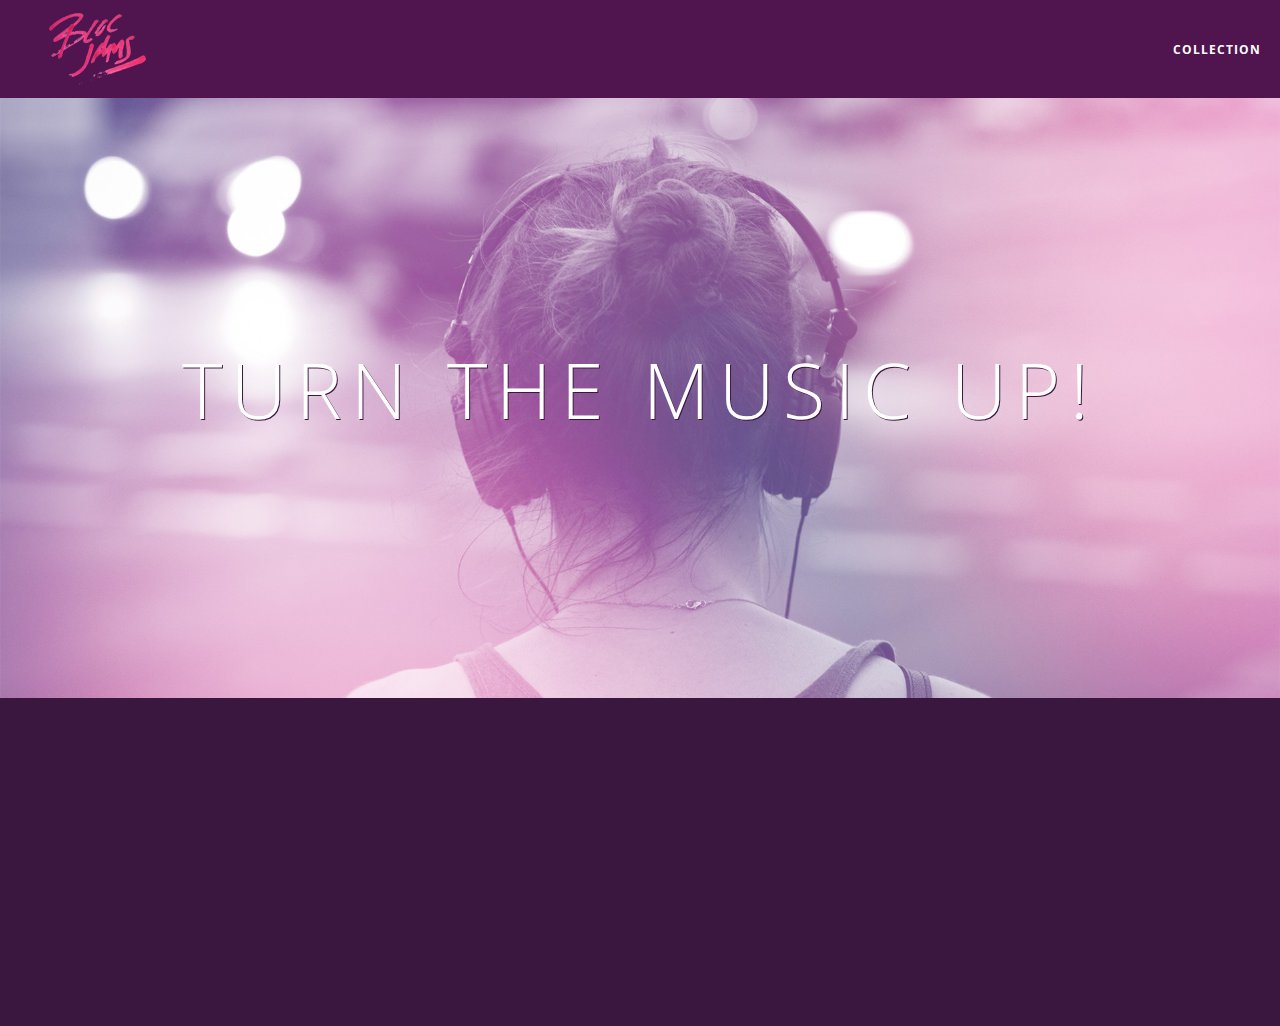
<file: index.html>
<!DOCTYPE html>
<html>
    <head>
        <title>BlocJams</title>
        <meta name="viewport" content="width=device-width, initial-scale=1">
        <link rel="stylesheet" type="text/css" href="https://fonts.googleapis.com/css?family=Open+Sans:400,800,600,700,300">
        <link rel="stylesheet" type="text/css" href="https://code.ionicframework.com/ionicons/2.0.1/css/ionicons.min.css">
        <link rel="stylesheet" type="text/css" href="styles/normalize.css">
        <link rel="stylesheet" type="text/css" href="styles/main.css">
        <link rel="stylesheet" type="text/css" href="styles/landing.css">
    </head>
    <body class="landing">
        <nav class="navbar"> <!-- NAVIGATION BAR -->
            <a href="index.html" class="logo">
                <img src="assets/images/bloc_jams_logo.png" alt="bloc jams logo">
            </a>
            <div class="links-container">
                <a href="collection.html" class="navbar-link">collection</a>
            </div>
        </nav>
        <section class="hero-content"> <!-- HERO CONTENT -->
            <h1 class="hero-title">Turn the music up!</h1>
        </section>
        <section class="selling-points container clearfix"> <!-- SELLING POINTS -->
            <div class="point column third">
                <span class="ion-music-note"></span>
                <h5 class="point-title">Choose your music</h5>
                <p class="point-description">The world is full of music; why should you have to listen to music that someone else chose?</p>
            </div>
            <div class="point column third">
                <span class="ion-radio-waves"></span>
                <h5 class="point-title">Unlimited, streaming, ad-free</h5>
                <p class="point-description">No arbitrary limits. No distractions.</p>
            </div>
            <div class="point column third">
                <span class="ion-iphone"></span>
                <h5 class="point-title">Mobile enabled</h5>
                <p class="point-description">Listen to your music on the go. This streaming service is available on all mobile platforms.</p>
            </div>
        </section>
        <script src="https://code.jquery.com/jquery-2.1.3.min.js"></script>
        <script src="scripts/landing.js"></script>
    </body>
</html>
</file>
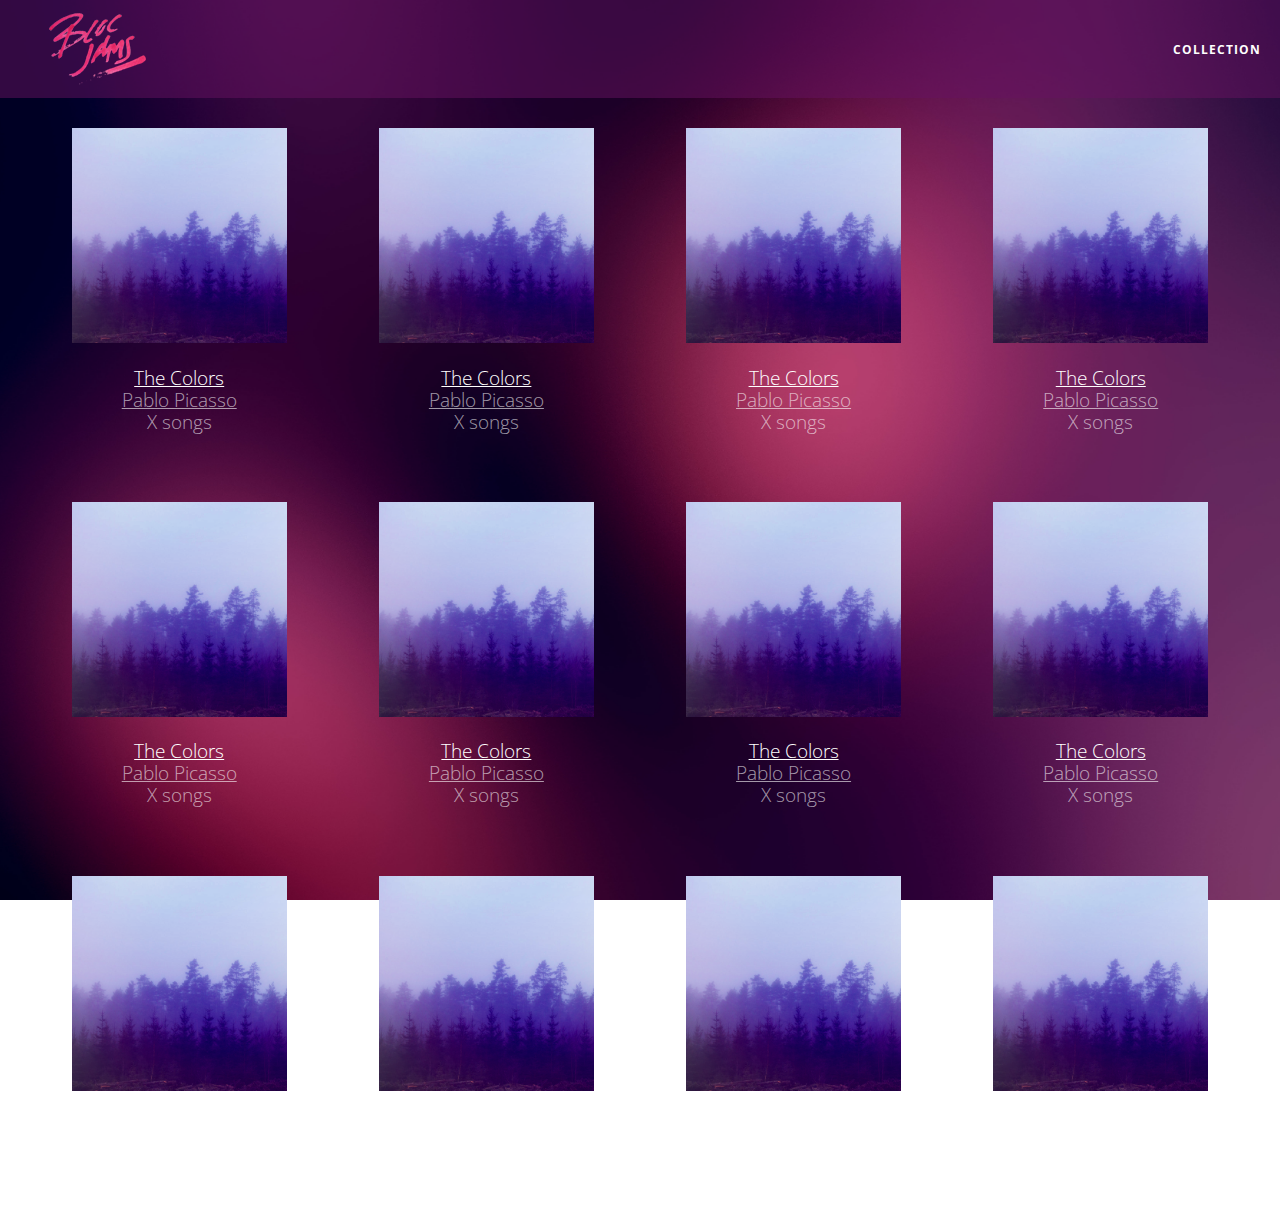
<file: collection.html>
<!DOCTYPE html>
 <html>
     <head>
         <title>BlocJams</title>
         <meta name="viewport" content="width=device-width, initial-scale=1">
         <link rel="stylesheet" type="text/css" href="http://fonts.googleapis.com/css?family=Open+Sans:400,800,600,700,300">
         <link rel="stylesheet" type="text/css" href="http://code.ionicframework.com/ionicons/2.0.1/css/ionicons.min.css">
         <link rel="stylesheet" type="text/css" href="styles/normalize.css">
         <link rel="stylesheet" type="text/css" href="styles/main.css">
         <link rel="stylesheet" type="text/css" href="styles/collection.css">
     </head>
     <body class="collection">
         <nav class="navbar"> <!-- nav bar -->
             <a href="index.html" class="logo">
                 <img src="assets/images/bloc_jams_logo.png" alt="bloc jams logo">
             </a>
             <div class="links-container">
                 <a href="collection.html" class="navbar-link">collection</a>
             </div>
         </nav>
         <section class="album-covers container clearfix">
         </section>
         <script src="https://code.jquery.com/jquery-2.1.3.min.js"></script>
         <script src="scripts/collection.js"></script>
     </body>
 </html>
</file>
<file: styles/main.css>
*, *::before, *::after {
    -moz-box-sizing: border-box;
    -webkit-box-sizing: border-box;
    box-sizing: border-box;
}

html {
    height: 100%;
    font-size: 100%;
}

body {
    font-family: 'Open Sans';
    color: white;
    min-height: 100%;
}

.navbar {
    position: relative;
    padding: 0.5rem;
    background-color: rgba(101,18,95,0.5);
    z-index: 1;
}

.navbar .logo {
    position: relative;
    left: 2rem;
    cursor: pointer;
}

.navbar .links-container {
    display: table;
    position: absolute;
    top: 0;
    right: 0;
    height: 100px;
    color: white;
    text-decoration: none;
}

.links-container .navbar-link {
    display: table-cell;
    position: relative;
    height: 100%;
    padding-left: 1rem;
    padding-right: 1rem;
    vertical-align: middle;
    color: white;
    font-size: 0.625rem;
    letter-spacing: 0.05rem;
    font-weight: 700;
    text-transform: uppercase;
    text-decoration: none;
    cursor: pointer;
}

.links-container .navbar-link:hover {
    color: rgb(233,50,117);
}

.container {
    margin: 0 auto;
    max-width: 64rem;
}

.container.narrow {
    max-width: 56rem;
}

.clearfix::before,
.clearfix::after {
    content: " ";
    display: table;
}

.clearfix::after {
    clear: both;
}

/* MEDIUM SCREENS (640px) */
@media (min-width: 640px) {
    html { font-size: 112%; }
    
    .column {
        float: left;
        padding-left: 1rem;
        padding-right: 1rem;
    }
    
    .column.full { width: 100%; }
    .column.two-thirds { width: 66.7%; }
    .column.half { width: 50%; }
    .column.third { width: 33.3%; }
    .column.fourth { width: 25%; }
    .column.flow-opposite { float: right; }
}

/* LARGE SCREENS (1024px) */
@media (min-width: 1024px) {
    html { font-size: 120%; }
}
</file>
<file: styles/landing.css>
body.landing {
    background-color: rgb(58,23,63);
}

.hero-content {
    position: relative;
    min-height: 600px;
    background-image: url(../assets/images/bloc_jams_bg.jpg);
    background-repeat: no-repeat;
    background-position: center center;
    background-size: cover;
}

.hero-content .hero-title {
    position: absolute;
    top: 40%;
    -webkit-transform: translateY(-50%);
    -moz-transform: translateY(-50%);
    -ms-transform: translateY(-50%);
    transform: translateY(-50%);
    width: 100%;
    text-align: center;
    font-size: 4rem;
    font-weight: 300;
    text-transform: uppercase;
    letter-spacing: 0.5rem;
    text-shadow: 1px 1px 0px rgb(58,23,63);
}

.selling-points {
    position: relative;
}

.point {
    position: relative;
    padding: 2rem;
    text-align: center;
    opacity: 0;
    -webkit-transform: scaleX(0.9) translateY(3rem);
    -moz-transform: scaleX(0.9) translateY(3rem);
    transform: scaleX(0.9) translateY(3rem);
    -webkit-transition: all 0.75s ease-in-out;
    -moz-transition: all 0.75s ease-in-out;
    transition: all 0.75s ease-in-out;
    -webkit-transition-delay: 0.2s;
    -moz-transition-delay: 0.2s;
    transition-delay: 0.2s;
}

.point .point-title {
    font-size: 1.25rem;
}

.ion-music-note,
.ion-radio-waves,
.ion-iphone {
    color: rgb(233,50,117);
    font-size: 5rem;
}
</file>
<file: styles/collection.css>
body.collection {
    background-image: url(../assets/images/blurred_backgrounds/blur_bg_2.jpg);
    background-repeat: no-repeat;
    background-attachment: fixed;
    background-position: center center;
    background-size: cover;
}

.album-covers {
    position: relative;
}

.collection-album-container {
    position: relative;
    margin-top: 30px;
    margin-bottom: 20px;
    text-align: center;
}

.collection-album-container .caption {
    margin-top: 10px;
}

.collection-album-container .caption p {
    font-size: 1rem;
    font-weight: 300;
    color: rgba(255,255,255,0.6);
}

.collection-album-container .caption p a {
     color: rgba(255, 255, 255, 0.6);
 }
 
 .collection-album-container .caption p a.album-name {
     color: white;
 }
 
 .collection-album-container img {
     width: 80%;
 }
</file>
